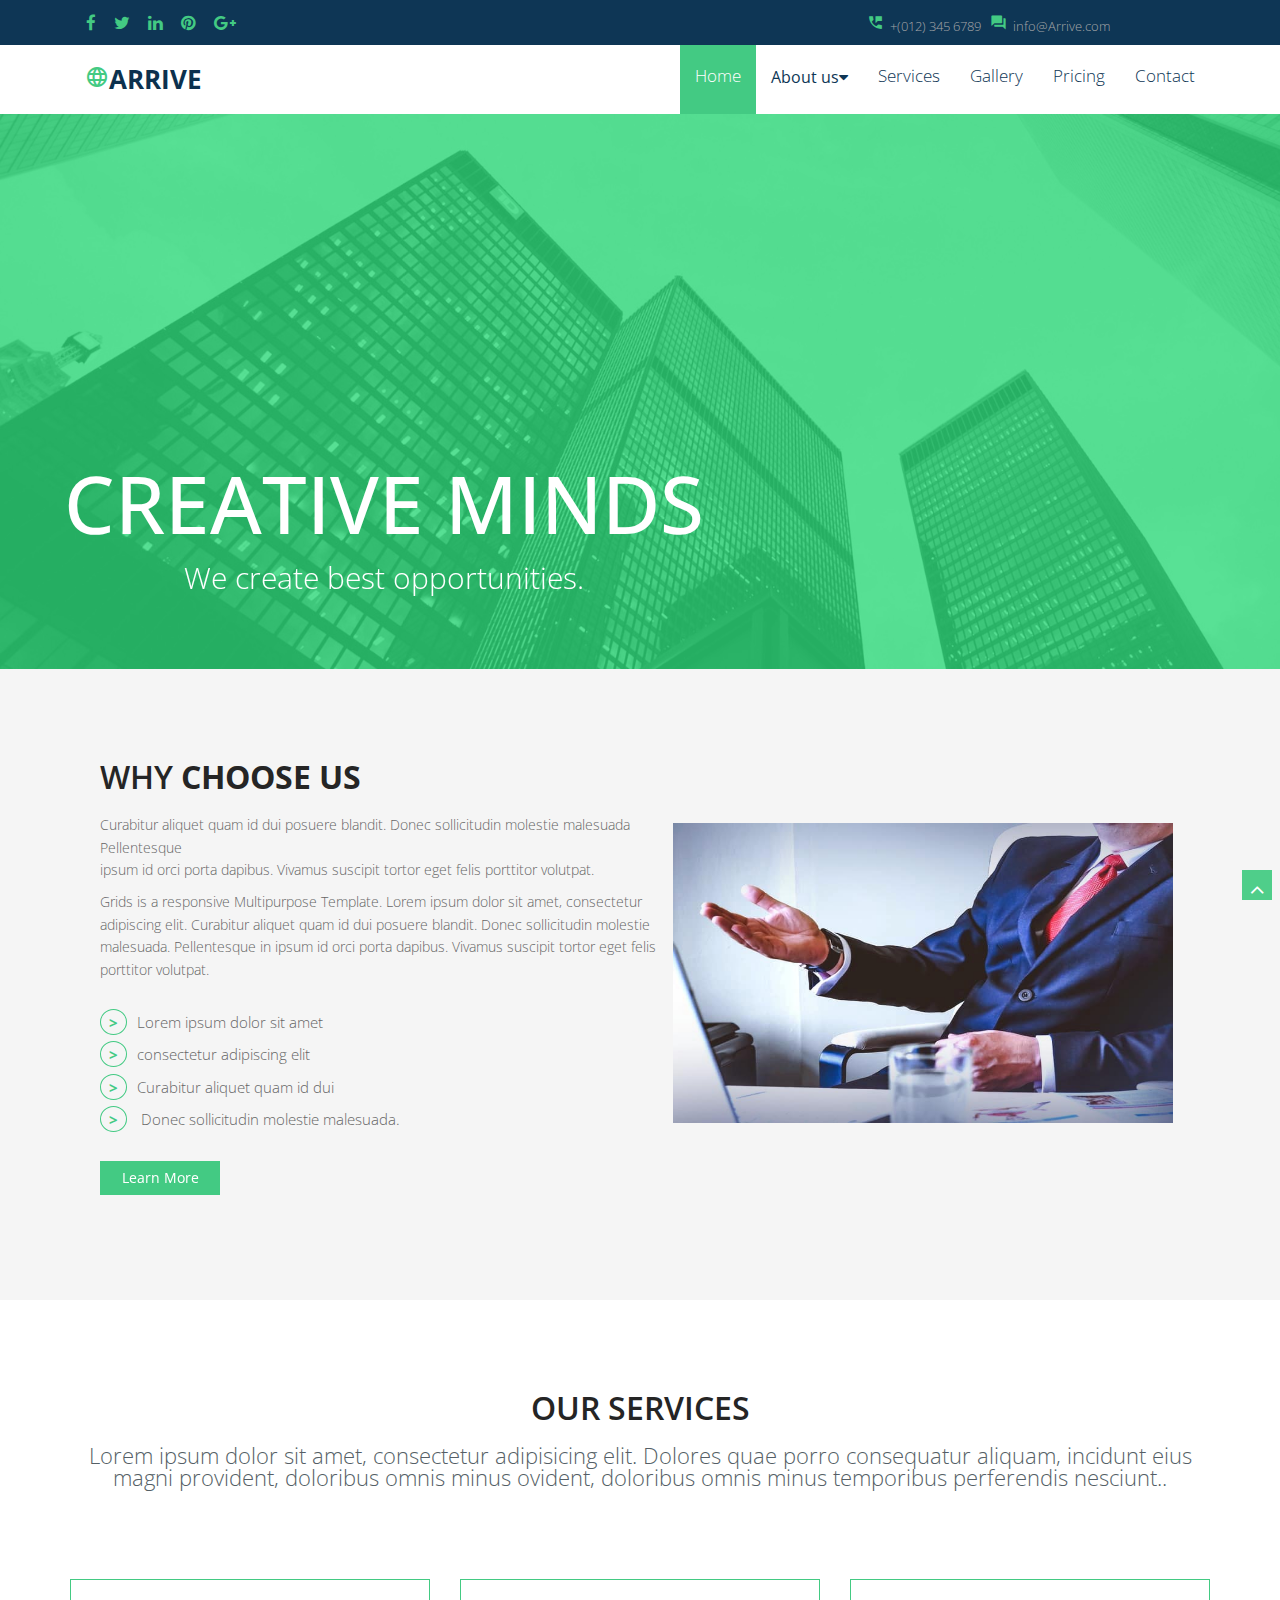
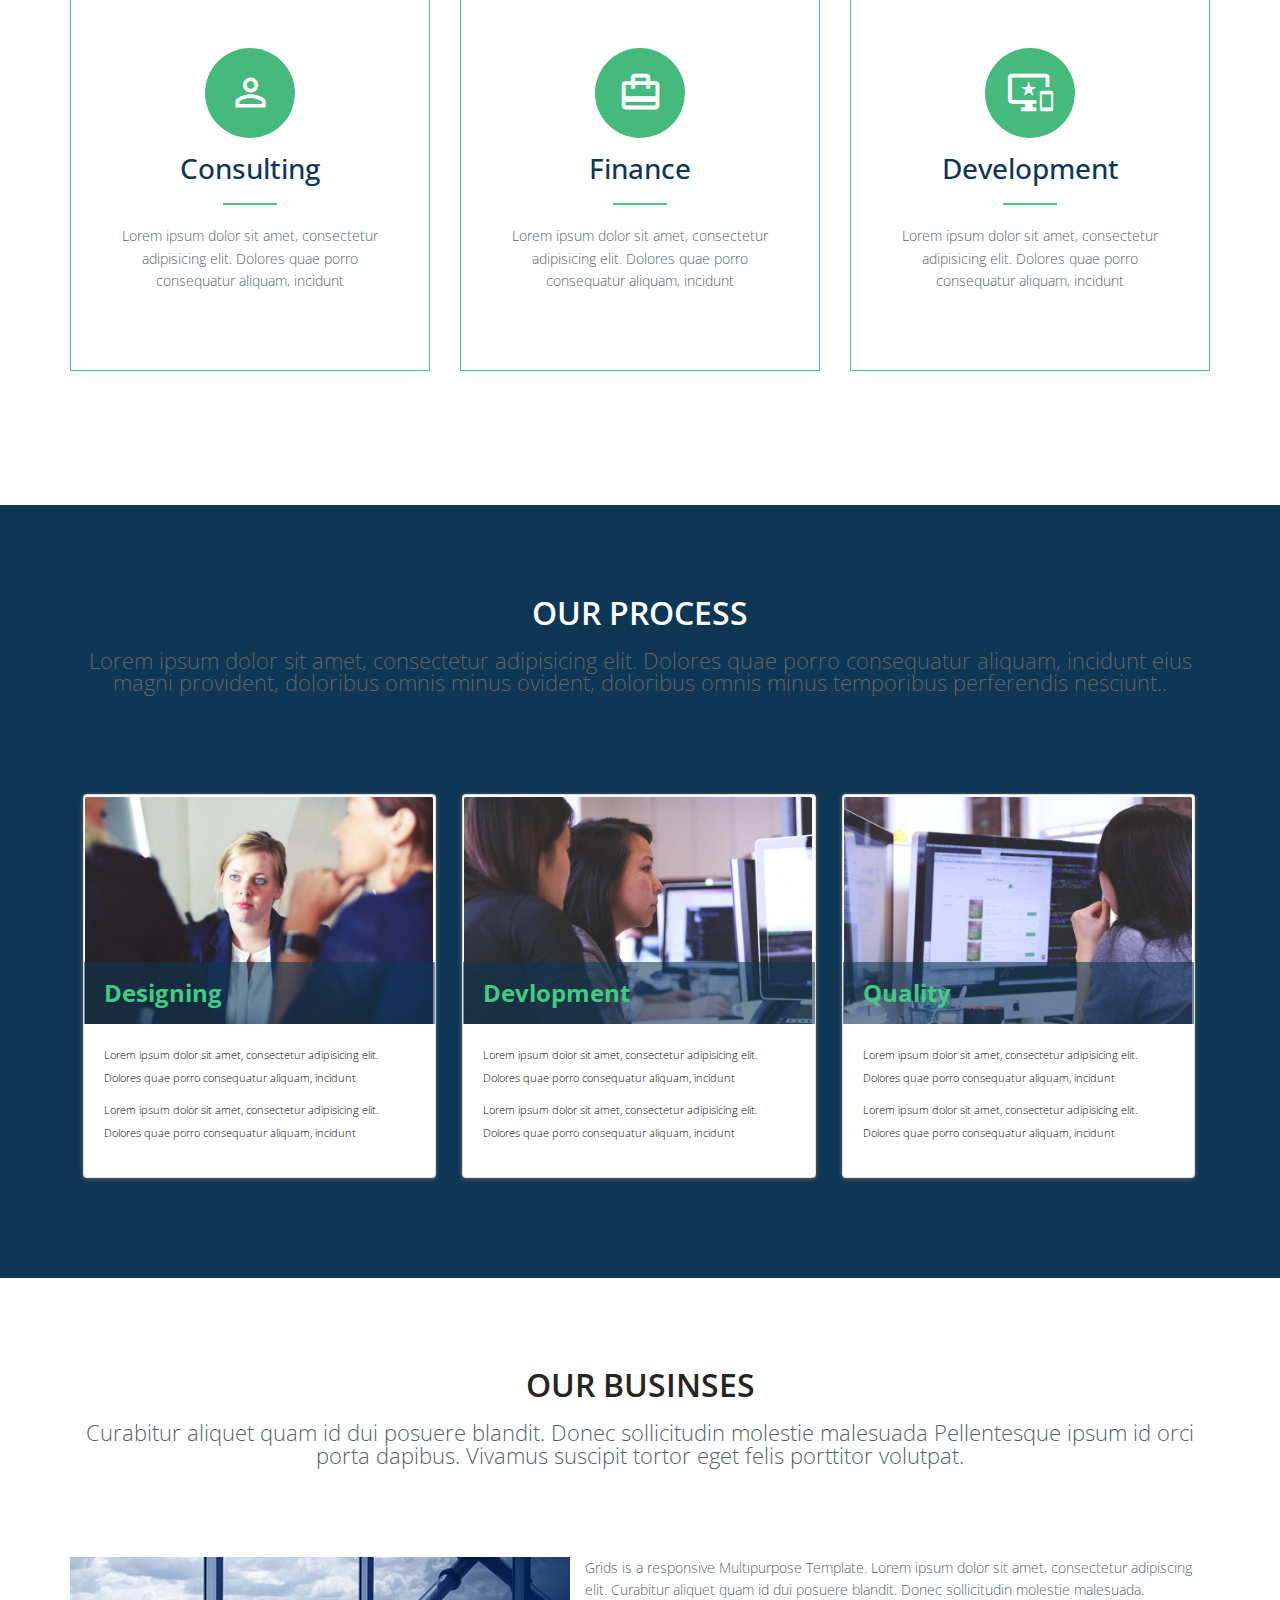
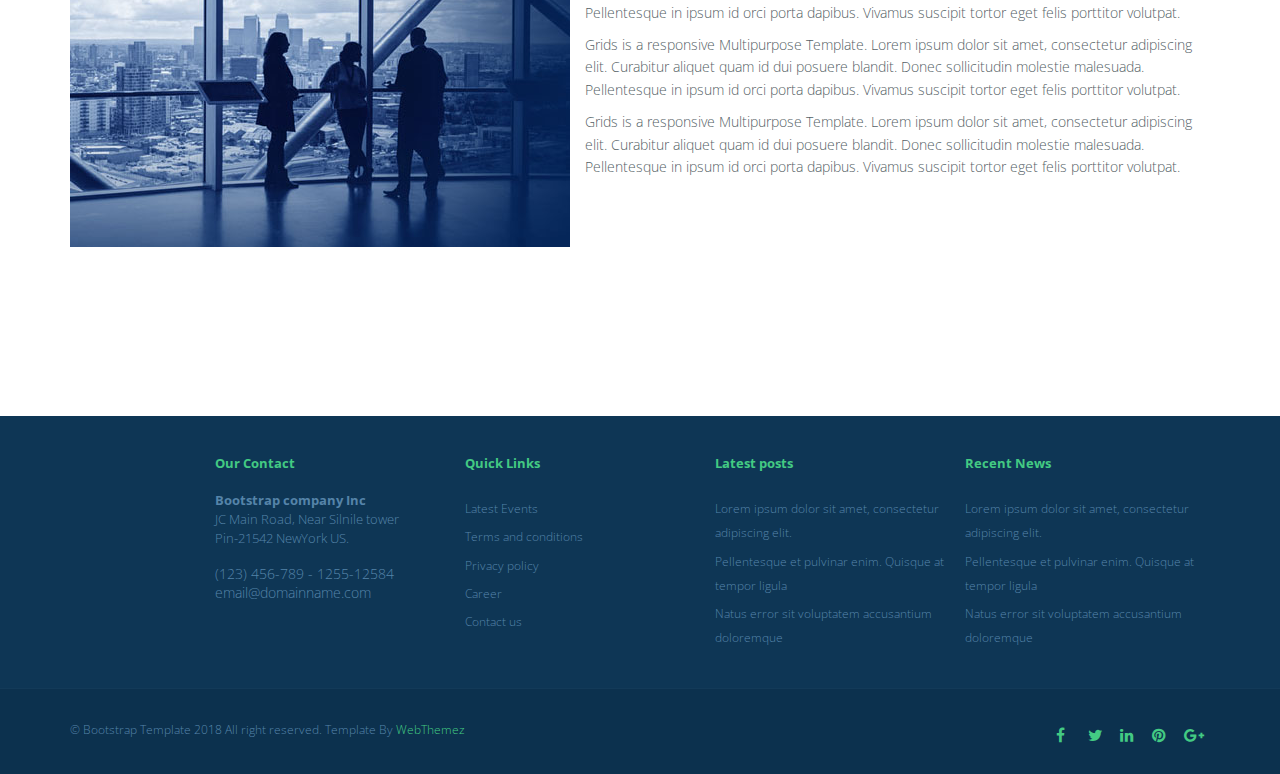
<file: index.html>
<!DOCTYPE html>
<html lang="en">

<head>
    <meta charset="utf-8">
    <title>Arrive </title>
    <meta name="viewport" content="width=device-width, initial-scale=1.0" />
    <meta name="description" content="" />
    <link href="https://fonts.googleapis.com/icon?family=Material+Icons" rel="stylesheet">
    <link rel="stylesheet" href="https://cdnjs.cloudflare.com/ajax/libs/font-awesome/4.7.0/css/font-awesome.min.css">
    <link rel="stylesheet" href="css/bootstrap.min.css" />
    <link rel="stylesheet" href="css/styles.css" />

</head>

<body>
    <!--Top Header/ started-->
    <header>

        <div class="topbar">
            <div class="container">
                <div class="topbar-wrapper">
                    <div class="icon-wrapper">
                        <a href="#"><i class="fa fa-facebook"></i></a>
                        <a href="#"><i class="fa fa-twitter"></i></a>
                        <a href="#"><i class="fa fa-linkedin"></i></a>
                        <a href="#"><i class="fa fa-pinterest"></i></a>
                        <a href="#"><i class="fa fa-google-plus"></i></a></div>
                    <div class="topbar-right">

                        <span><a class="material-icons">perm_phone_msg</a>+(012) 345 6789</span>
                        <span><a class="material-icons">question_answer</a>info@Arrive.com</span>
                    </div>
                </div>

            </div>
        </div>
    </header>
    <header>
        <div class="container">
            <div class="navbar">
                <a><i class="material-icons">language</i><strong>ARRIVE</a></strong>
                <div class="navbar-right">

                    <a class="active" href="index.html">Home</a>
                    <div class="dropdown">
                        <button class="dropbtn">About us<i class="fa fa-caret-down"></i></button>
                        
                        <ul class="dropdown-content">
                            <a href="about.html">Company</a>
                            <a href="#">Our Team</a>
                            <a href="#">News</a>
                            <a href="#">Investors</a>
                        </ul>
                    </div>
                    <a href="services.html">Services</a>
                    <a href="gallery.html">Gallery</a>
                    <a href="pricing.html">Pricing</a>
                    <a href="contact.html">Contact</a>

                </div>
            </div>
        </div>
    </header>

    <div class="Carousel">
        <div class="carousel_wrapper">
            <div id="carouselExampleFade" class="carousel slide" data-bs-ride="carousel">
                <!-- Wrapper for slides -->
                <div class="carousel-inner">
                    <div class="carousel-item  active">
                        <img class="carousel-image" src="img/2.jpg" alt="Carousel_image_1" height="555px">
                        <div class="carousel-caption">
                            <h3>CREATIVE MINDS</h3>
                            <p>We create best opportunities.</p>
                        </div>
                    </div>

                    <div class="carousel-item">
                        <img class="carousel-image" src="img/1.jpg" alt="Carousel_image_2" height="555px">
                        <div class="carousel-caption">
                            <h3>BUSINESS GOAL </h3>
                            <p>Success depends on productivity.</p>
                        </div>
                    </div>
                </div>

                <a class="carousel-control-prev" href="#carouselExampleFade" data-slide="prev">

                </a>
                <a class="carousel-control-next" href="#carouselExampleFade" data-slide="next">

                </a>
            </div>
        </div>
    </div>
    <section id="one" class="wrapper style3">
        <div class="container">
            <div class="page-wrapper">
                <div class="page">
                    <div class="content">
                        <h2>Why <strong>Choose Us</strong></h2>
                        <p>Curabitur aliquet quam id dui posuere blandit. Donec sollicitudin molestie malesuada
                            Pellentesque <br>ipsum id orci porta dapibus. Vivamus suscipit tortor eget felis porttitor
                            volutpat.</p>
                        <p>Grids is a responsive Multipurpose Template. Lorem ipsum dolor sit amet, consectetur
                            adipiscing elit. Curabitur aliquet quam id dui posuere blandit. Donec sollicitudin molestie
                            malesuada. Pellentesque in ipsum id orci porta dapibus. Vivamus suscipit tortor eget felis
                            porttitor volutpat.</p>
                        <ul class="b">
                            <li>Lorem ipsum dolor sit amet</li>
                            <li>consectetur adipiscing elit</li>
                            <li>Curabitur aliquet quam id dui</li>
                            <li> Donec sollicitudin molestie malesuada.</li>
                            <a href="#" class="btn">Learn More</a>
                        </ul>

                    </div>
                    <div class="sidebar"><img src="img/about1.jpg" alt="" width="500" height="300" /></div>
                </div>
            </div>
        </div>

    </section>

    <section id="one" class="wrapper style1">
        <div class="container">
            <article class="major">
                <h2>OUR SERVICES</h2>
                Lorem ipsum dolor sit amet, consectetur adipisicing elit. Dolores quae porro consequatur aliquam,
                incidunt eius magni provident,
                doloribus omnis minus ovident, doloribus omnis minus temporibus perferendis nesciunt..
            </article>
            <div class="4u">
                <section class="special box">

                    <span class="m-icons"><i class="material-icons">perm_identity</i></span>
                    <h3>Consulting</h3>
                    <div class="line"></div>
                    <p>Lorem ipsum dolor sit amet, consectetur adipisicing elit. Dolores quae porro consequatur aliquam,
                        incidunt</p>

                </section>


                <section class="special box">

                    <span class="m-icons"><i class="material-icons">card_travel</i></span>
                    <h3>Finance</h3>
                    <div class="line"></div>
                    <p>Lorem ipsum dolor sit amet, consectetur adipisicing elit. Dolores quae porro consequatur aliquam,
                        incidunt</p>

                </section>
                <section class="special box">

                    <span class="m-icons"> <i class="material-icons"> important_devices</i></span>
                    <h3>Development</h3>
                    <div class="line"></div>
                    <p>Lorem ipsum dolor sit amet, consectetur adipisicing elit. Dolores quae porro consequatur aliquam,
                        incidunt</p>

                </section>
            </div>
        </div>

    </section>

    <section id="one" class="wrapper style2">
        <div class="container">

            <article class="major">
                <h2>OUR Process</h2>
                Lorem ipsum dolor sit amet, consectetur adipisicing elit. Dolores quae porro consequatur aliquam,
                incidunt eius magni provident,
                doloribus omnis minus ovident, doloribus omnis minus temporibus perferendis nesciunt..
            </article>

            <div class="card-wrapper">
                <div class="card">
                    <div class="card-image">
                        <img class="img-responsive" src="img/service1.jpg" alt="">
                        <span class="card-title">Designing</span>
                    </div>
                    <div class="card-content">
                        <p>Lorem ipsum dolor sit amet, consectetur adipisicing elit. Dolores quae porro consequatur
                            aliquam, incidunt</p>
                        <p>Lorem ipsum dolor sit amet, consectetur adipisicing elit. Dolores quae porro consequatur
                            aliquam, incidunt</p>
                    </div>
                </div>
                <div class="card">

                    <div class="card-image">
                        <img class="img-responsive" src="img/service2.jpg" alt="">
                        <span class="card-title">Devlopment</span>
                    </div>
                    <div class="card-content">
                        <p>Lorem ipsum dolor sit amet, consectetur adipisicing elit. Dolores quae porro consequatur
                            aliquam, incidunt</p>
                        <p>Lorem ipsum dolor sit amet, consectetur adipisicing elit. Dolores quae porro consequatur
                            aliquam, incidunt</p>
                    </div>
                </div>
                <div class="card">
                    <div class="card-image">
                        <img class="img-responsive" src="img/service3.jpg" alt="">
                        <span class="card-title">Quality</span>
                    </div>
                    <div class="card-content">
                        <p>Lorem ipsum dolor sit amet, consectetur adipisicing elit. Dolores quae porro consequatur
                            aliquam, incidunt</p>
                        <p>Lorem ipsum dolor sit amet, consectetur adipisicing elit. Dolores quae porro consequatur
                            aliquam, incidunt</p>
                    </div>
                </div>
            </div>
        </div>
    </section>
    <section id="one" class="wrapper style1">
        <div class="container">
            <article class="major">
                <h2>OUR BUSINSES</h2>
                Curabitur aliquet quam id dui posuere blandit. Donec sollicitudin molestie malesuada Pellentesque
                ipsum id orci porta dapibus. Vivamus suscipit tortor eget felis porttitor volutpat.
            </article>

            <div class="page">
                <div class="rightbar">
                    <img src="img/about.jpg" alt="About Images">
                </div>
                <div class="content-2">
                    <p>Grids is a responsive Multipurpose Template. Lorem ipsum dolor sit amet, consectetur adipiscing
                        elit. Curabitur aliquet quam id dui posuere blandit. Donec sollicitudin molestie malesuada.
                        Pellentesque in ipsum id orci porta dapibus. Vivamus suscipit tortor eget felis porttitor
                        volutpat.</p>

                    <p>Grids is a responsive Multipurpose Template. Lorem ipsum dolor sit amet, consectetur adipiscing
                        elit. Curabitur aliquet quam id dui posuere blandit. Donec sollicitudin molestie malesuada.
                        Pellentesque in ipsum id orci porta dapibus. Vivamus suscipit tortor eget felis porttitor
                        volutpat.</p>

                    <p>Grids is a responsive Multipurpose Template. Lorem ipsum dolor sit amet, consectetur adipiscing
                        elit. Curabitur aliquet quam id dui posuere blandit. Donec sollicitudin molestie malesuada.
                        Pellentesque in ipsum id orci porta dapibus. Vivamus suscipit tortor eget felis porttitor
                        volutpat.</p>


                </div>
            </div>

        </div>

    </section>

    <footer>
        <div class="container">
            <div class="footer-wrapper">
                <div class="footer-info">
                    <div class="widget">
                        <h5 class="widgetheading">Our Contact</h5>
                        <address>
                            <strong>Bootstrap company Inc</strong><br>
                            JC Main Road, Near Silnile tower<br>
                            Pin-21542 NewYork US.</address>
                        <p>
                            <i class="icon-phone"></i> (123) 456-789 - 1255-12584 <br>
                            <i class="icon-envelope-alt"></i> email@domainname.com
                        </p>
                    </div>

                </div>
                <div class="footer-info">
                    <div class="widget">
                        <h5 class="widgetheading">Quick Links</h5>
                        <ul class="footer-link">
                            <li><a href="#">Latest Events</a></li>
                            <li><a href="#">Terms and conditions</a></li>
                            <li><a href="#">Privacy policy</a></li>
                            <li><a href="#">Career</a></li>
                            <li><a href="#">Contact us</a></li>
                        </ul>
                    </div>
                </div>
                <div class="footer-info">
                    <div class="widget">
                        <h5 class="widgetheading">Latest posts</h5>
                        <ul class="footer-link">
                            <li><a href="#">Lorem ipsum dolor sit amet, consectetur adipiscing elit.</a></li>
                            <li><a href="#">Pellentesque et pulvinar enim. Quisque at tempor ligula</a></li>
                            <li><a href="#">Natus error sit voluptatem accusantium doloremque</a></li>
                        </ul>
                    </div>
                </div>
                <div class="footer-info">
                    <div class="widget">
                        <h5 class="widgetheading">Recent News</h5>

                        <ul class="footer-link">
                            <li><a href="#">Lorem ipsum dolor sit amet, consectetur adipiscing elit.</a></li>
                            <li><a href="#">Pellentesque et pulvinar enim. Quisque at tempor ligula</a></li>
                            <li><a href="#">Natus error sit voluptatem accusantium doloremque</a></li>
                        </ul>
                    </div>
                </div>
            </div>
        </div>

    </footer>
    <div id="sub-footer">
        <div class="container">
            <div class="sub-content">
                <div class="copyright">
                    <p>
                        <span>&copy; Bootstrap Template 2018 All right reserved. Template By </span><a
                            href="https://webthemez.com/responsive-website/" target="_blank">WebThemez</a>
                    </p>
                </div>
            </div>
            <div class="sub-content">
                <ul class="social-network">
                    <li><a href="#" title="Facebook"><i class="fa fa-facebook"></i></a></li>
                    <li><a href="#" title="Twitter"><i class="fa fa-twitter"></i></a></li>
                    <li><a href="#" title="Linkedin"><i class="fa fa-linkedin"></i></a></li>
                    <li><a href="#" title="Pinterest"><i class="fa fa-pinterest"></i></a></li>
                    <li><a href="#" title="Google plus"><i class="fa fa-google-plus"></i></a></li>
                </ul>
            </div>
        </div>
    </div>
    <div class="scroll-top"><i class="fa fa-angle-up"></i></div>



    <script src="https://ajax.googleapis.com/ajax/libs/jquery/3.5.1/jquery.min.js"></script>
    <script src="https://cdn.jsdelivr.net/npm/popper.js@1.16.0/dist/umd/popper.min.js"
        integrity="sha384-Q6E9RHvbIyZFJoft+2mJbHaEWldlvI9IOYy5n3zV9zzTtmI3UksdQRVvoxMfooAo" crossorigin="anonymous">
    </script>
    <script src="https://stackpath.bootstrapcdn.com/bootstrap/5.0.0-alpha1/js/bootstrap.min.js"
        integrity="sha384-oesi62hOLfzrys4LxRF63OJCXdXDipiYWBnvTl9Y9/TRlw5xlKIEHpNyvvDShgf/" crossorigin="anonymous">
    </script>



</body>

</html>
</file>
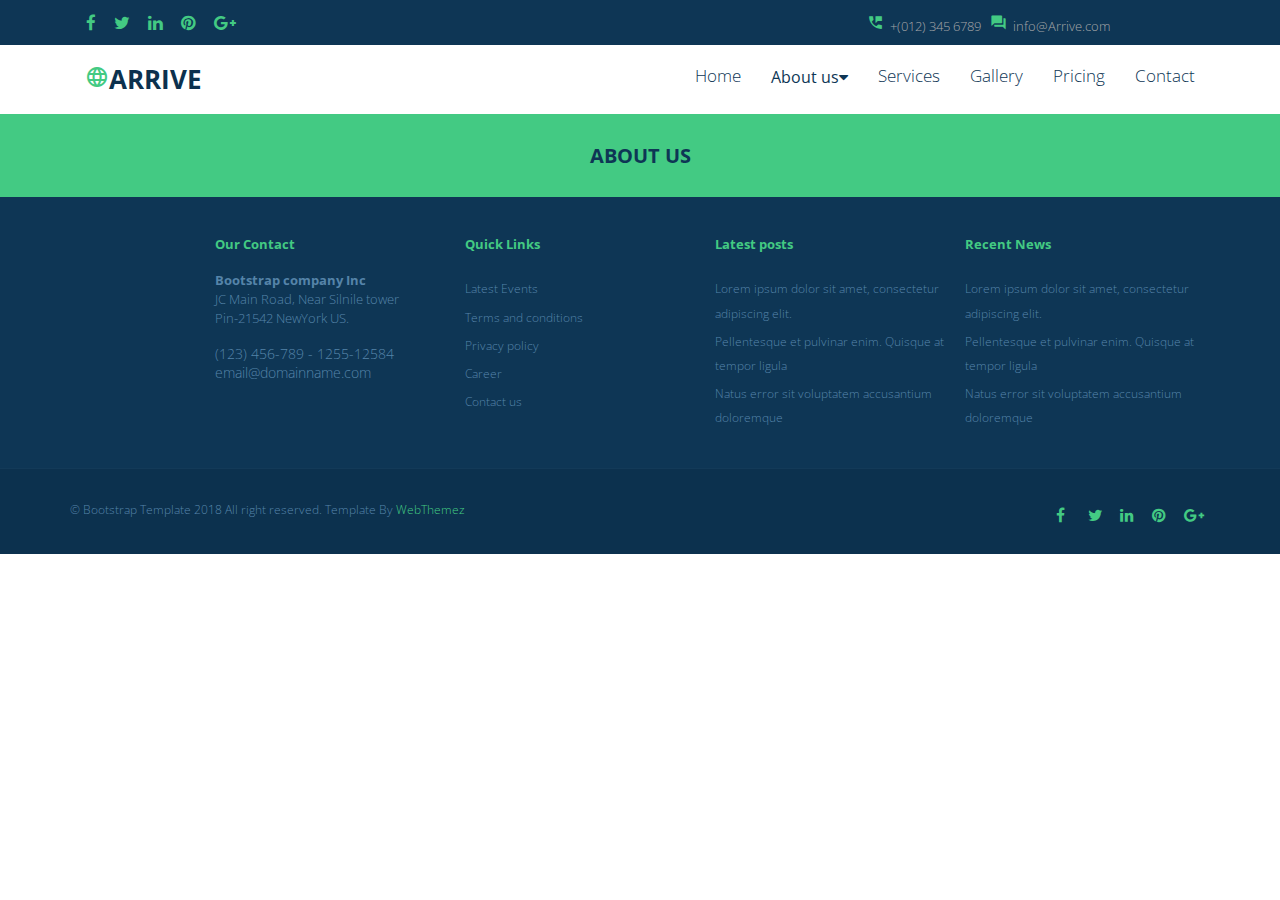
<file: about.html>
<!DOCTYPE html>
<html lang="en">

<head>
    <meta charset="utf-8">
    <title>About</title>
    <meta name="viewport" content="width=device-width, initial-scale=1.0" />
    <meta name="description" content="" />
    <link href="https://fonts.googleapis.com/icon?family=Material+Icons" rel="stylesheet">
    <link rel="stylesheet" href="https://cdnjs.cloudflare.com/ajax/libs/font-awesome/4.7.0/css/font-awesome.min.css">
    <link rel="stylesheet" href="css/bootstrap.min.css" />
    <link rel="stylesheet" href="css/styles.css" />
    <link rel="stylesheet" href="css/service_style.css" />
    <link rel="stylesheet" href="css/pricing.css" />
    

</head>

<body>


    <!--Top Header/ started-->
    <header>

        <div class="topbar">
            <div class="container">
                <div class="topbar-wrapper">
                    <div class="icon-wrapper">
                        <a href="#"><i class="fa fa-facebook"></i></a>
                        <a href="#"><i class="fa fa-twitter"></i></a>
                        <a href="#"><i class="fa fa-linkedin"></i></a>
                        <a href="#"><i class="fa fa-pinterest"></i></a>
                        <a href="#"><i class="fa fa-google-plus"></i></a></div>
                    <div class="topbar-right">

                        <span><a class="material-icons">perm_phone_msg</a>+(012) 345 6789</span>
                        <span><a class="material-icons">question_answer</a>info@Arrive.com</span>
                    </div>
                </div>

            </div>
        </div>
    </header>
    <header>
        <div class="container">
            <div class="navbar">
                <a><i class="material-icons">language</i><strong>ARRIVE</a></strong>
                <div class="navbar-right">

                    <a href="index.html">Home</a>
                    <div class="dropdown">
                        <button class="dropbtn">About us<i class="fa fa-caret-down"></i>
                        </button>
                        <div class="dropdown-content">
                            <a href="about.html">Company</a>
                            <a href="#">Our Team</a>
                            <a href="#">News</a>
                            <a href="#">Investors</a>
                        </div>
                    </div>
                    <a href="services.html">Services</a>
                    <a href="gallery.html">Gallery</a>
                    <a href="pricing.html">Pricing</a>
                    <a href="contact.html">Contact</a>

                </div>
            </div>
        </div>
    </header>

    </section>
    <section id="banner">
        <div class="container">
            <div class="banner-wrapper">
                <h2 class="pageTitle">About Us</h2>
            </div>
        </div>
        </div>
    </section>

    

        <footer>
            <div class="container">
                <div class="footer-wrapper">
                    <div class="footer-info">
                        <div class="widget">
                            <h5 class="widgetheading">Our Contact</h5>
                            <address>
                                <strong>Bootstrap company Inc</strong><br>
                                JC Main Road, Near Silnile tower<br>
                                Pin-21542 NewYork US.</address>
                            <p>
                                <i class="icon-phone"></i> (123) 456-789 - 1255-12584 <br>
                                <i class="icon-envelope-alt"></i> email@domainname.com
                            </p>
                        </div>

                    </div>
                    <div class="footer-info">
                        <div class="widget">
                            <h5 class="widgetheading">Quick Links</h5>
                            <ul class="footer-link">
                                <li><a href="#">Latest Events</a></li>
                                <li><a href="#">Terms and conditions</a></li>
                                <li><a href="#">Privacy policy</a></li>
                                <li><a href="#">Career</a></li>
                                <li><a href="#">Contact us</a></li>
                            </ul>
                        </div>
                    </div>
                    <div class="footer-info">
                        <div class="widget">
                            <h5 class="widgetheading">Latest posts</h5>
                            <ul class="footer-link">
                                <li><a href="#">Lorem ipsum dolor sit amet, consectetur adipiscing elit.</a></li>
                                <li><a href="#">Pellentesque et pulvinar enim. Quisque at tempor ligula</a></li>
                                <li><a href="#">Natus error sit voluptatem accusantium doloremque</a></li>
                            </ul>
                        </div>
                    </div>
                    <div class="footer-info">
                        <div class="widget">
                            <h5 class="widgetheading">Recent News</h5>

                            <ul class="footer-link">
                                <li><a href="#">Lorem ipsum dolor sit amet, consectetur adipiscing elit.</a></li>
                                <li><a href="#">Pellentesque et pulvinar enim. Quisque at tempor ligula</a></li>
                                <li><a href="#">Natus error sit voluptatem accusantium doloremque</a></li>
                            </ul>
                        </div>
                    </div>
                </div>
            </div>

        </footer>
        <div id="sub-footer">
            <div class="container">
                <div class="sub-content">
                    <div class="copyright">
                        <p>
                            <span>&copy; Bootstrap Template 2018 All right reserved. Template By </span><a
                                href="https://webthemez.com/responsive-website/" target="_blank">WebThemez</a>
                        </p>
                    </div>
                </div>
                <div class="sub-content">
                    <ul class="social-network">
                        <li><a href="#" title="Facebook"><i class="fa fa-facebook"></i></a></li>
                        <li><a href="#" title="Twitter"><i class="fa fa-twitter"></i></a></li>
                        <li><a href="#" title="Linkedin"><i class="fa fa-linkedin"></i></a></li>
                        <li><a href="#" title="Pinterest"><i class="fa fa-pinterest"></i></a></li>
                        <li><a href="#" title="Google plus"><i class="fa fa-google-plus"></i></a></li>
                    </ul>
                </div>
            </div>
        </div>


</body>

</html>
</file>
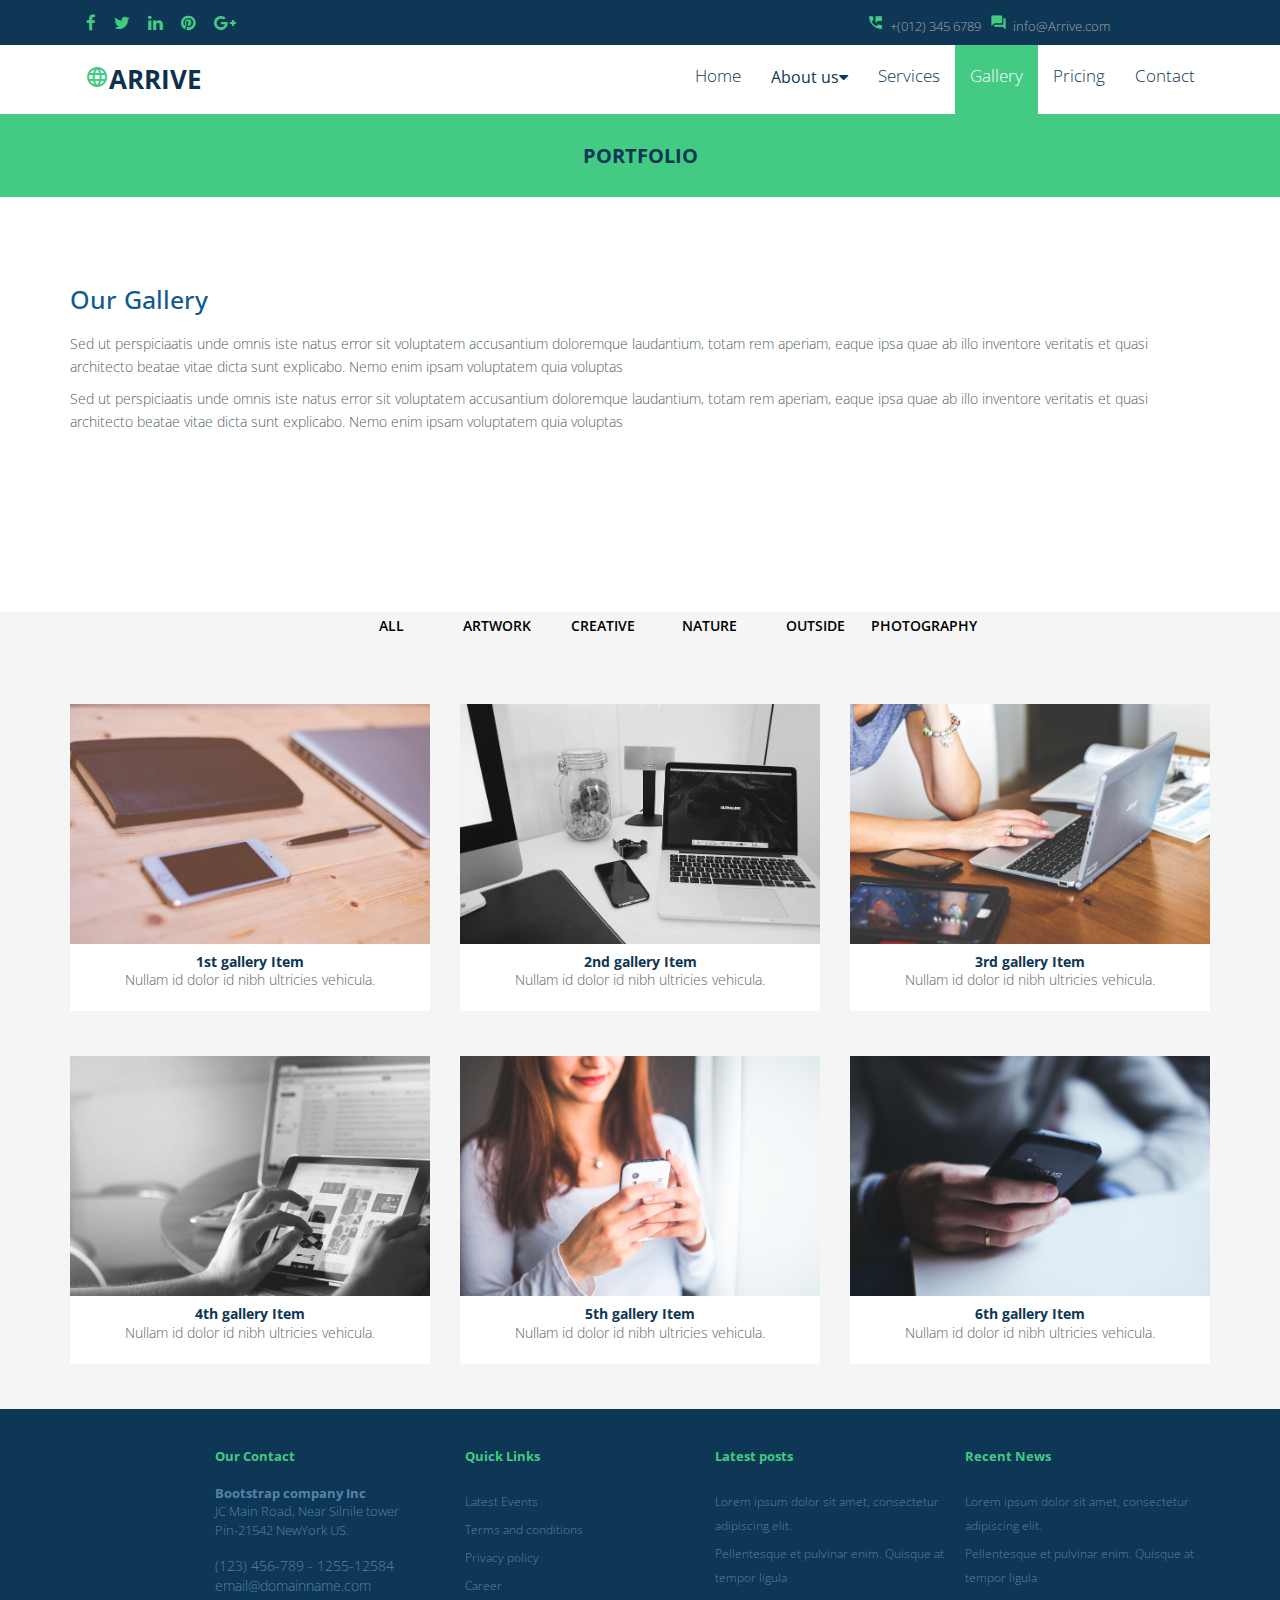
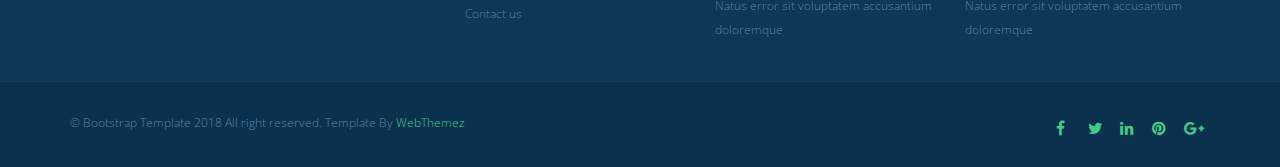
<file: gallery.html>
<!DOCTYPE html>
<html lang="en">

<head>
    <meta charset="utf-8">
    <title>Gallery</title>
    <meta name="viewport" content="width=device-width, initial-scale=1.0" />
    <meta name="description" content="" />
    <link href="https://fonts.googleapis.com/icon?family=Material+Icons" rel="stylesheet">
    <link rel="stylesheet" href="https://cdnjs.cloudflare.com/ajax/libs/font-awesome/4.7.0/css/font-awesome.min.css">
    <link rel="stylesheet" href="css/bootstrap.min.css" />
    <link rel="stylesheet" href="css/styles.css" />
    <link rel="stylesheet" href="css/service_style.css" />
    <link rel="stylesheet" href="css/gallery.css" />

</head>

<body>


    <!--Top Header/ started-->
    <header>

        <div class="topbar">
            <div class="container">
                <div class="topbar-wrapper">
                    <div class="icon-wrapper">
                        <a href="#"><i class="fa fa-facebook"></i></a>
                        <a href="#"><i class="fa fa-twitter"></i></a>
                        <a href="#"><i class="fa fa-linkedin"></i></a>
                        <a href="#"><i class="fa fa-pinterest"></i></a>
                        <a href="#"><i class="fa fa-google-plus"></i></a></div>
                    <div class="topbar-right">

                        <span><a class="material-icons">perm_phone_msg</a>+(012) 345 6789</span>
                        <span><a class="material-icons">question_answer</a>info@Arrive.com</span>
                    </div>
                </div>

            </div>
        </div>
    </header>
    <header>
        <div class="container">
            <div class="navbar">
                <a><i class="material-icons">language</i><strong>ARRIVE</a></strong>
                <div class="navbar-right">

                    <a href="index.html">Home</a>
                    <div class="dropdown">
                        <button class="dropbtn">About us<i class="fa fa-caret-down"></i>
                        </button>
                        <div class="dropdown-content">
                            <a href="about.html">Company</a>
                            <a href="#">Our Team</a>
                            <a href="#">News</a>
                            <a href="#">Investors</a>
                        </div>
                    </div>
                    <a href="services.html">Services</a>
                    <a class="active" href="gallery.html">Gallery</a>
                    <a href="pricing.html">Pricing</a>
                    <a href="contact.html">Contact</a>

                </div>
            </div>
        </div>
    </header>

    </section>
    <section id="banner">
        <div class="container">
            <div class="banner-wrapper">
                <h2 class="pageTitle">Portfolio</h2>
            </div>
        </div>
        </div>
    </section>

    <section id="one" class="wrapper style1">
        <div class="container">
            <article class="s-content">
                <h2>Our Gallery</h2>
                <p>Sed ut perspiciaatis unde omnis iste natus error sit voluptatem accusantium doloremque laudantium,
                    totam rem aperiam, eaque ipsa quae ab illo inventore veritatis et quasi architecto beatae vitae
                    dicta sunt explicabo. Nemo enim ipsam voluptatem quia voluptas</p>
                <p> Sed ut perspiciaatis unde omnis iste natus error sit voluptatem accusantium doloremque laudantium,
                    totam rem aperiam, eaque ipsa quae ab illo inventore veritatis et quasi architecto beatae vitae
                    dicta sunt explicabo. Nemo enim ipsam voluptatem quia voluptas
                </p>
            </article>

        </div>
    </section>
    <section class="style3">
        <div class="container">
            <ul class="img_pattern">
                <li><a href="#">All</a></li>
                <li><a href="#">Artwork</a></li>
                <li><a href="#">creative</a></li>
                <li><a href="#">nature</a></li>
                <li><a href="#">outside</a></li>
                <li><a href="#">Photography</a></li>
            </ul>
            <div class="4u">
                <div class="image-box">
                    <div class="img-wrap">
                        <img src="img/gallery/1.jpg" alt="">
                        <div class="icon-overlay"></div>
                            <div class="overlay-icon"><i class="fa fa-eye"></i>
                                </div>
                            
                    </div>
                    <div class="img-content">
                        <h6>1st gallery Item</h6>
                        <p>Nullam id dolor id nibh ultricies vehicula.</p>
                    </div>
                </div>
                <div class="image-box">
                    <div class="img-wrap">
                        <img src="img/gallery/2.jpg" alt="">
                        <div class="icon-overlay"></div>
                            
                                <div class="overlay-icon"><i class="fa fa-eye"></i>
                                
                            </div>
                        
                        </div>
                        <div class="img-content">
                            <h6>2nd gallery Item</h6>
                            <p>Nullam id dolor id nibh ultricies vehicula.</p>
                        </div>
                    
                </div>
                <div class="image-box">
                    <div class="img-wrap">
                    <img src="img/gallery/3.jpg" alt="">
                    
                        <div class="icon-overlay"></div>
                           
                                <div class="overlay-icon"><i class="fa fa-eye"></i>
                                </div>
                            
                       
                    </div>
                                     <div class="img-content">
                        <h6>3rd gallery Item</h6>
                        <p>Nullam id dolor id nibh ultricies vehicula.</p>
                    </div>
                </div>
            </div>
            <div class="4u">
                <div class="image-box">
                    <div class="img-wrap">
                    <img src="img/gallery/4.jpg" alt="">
                    <div class="icon-overlay"></div>
                        
                            <div class="overlay-icon"><i class="fa fa-eye"></i>
                            </div>
                        
                   
                    </div>
                    <div class="img-content">
                        <h6>4th gallery Item</h6>
                        <p>Nullam id dolor id nibh ultricies vehicula.</p>
                    </div>
                </div>
                <div class="image-box">
                    <div class="img-wrap">
                    <img src="img/gallery/5.jpg" alt="">
                    <div class="icon-overlay"></div>
                        
                            <div class="overlay-icon"><i class="fa fa-eye"></i>
                            </div>
                                          
                    </div>
                    <div class="img-content">
                        <h6>5th gallery Item</h6>
                        <p>Nullam id dolor id nibh ultricies vehicula.</p>
                    </div>
                </div>
                <div class="image-box">
                    <div class="img-wrap">
                    <img src="img/gallery/6.jpg" alt="">
                    <div class="icon-overlay"></div>
                       
                            <div class="overlay-icon"><i class="fa fa-eye"></i>
                            </div>
                        
                    
                    </div>
                    <div class="img-content">
                        <h6>6th gallery Item</h6>
                        <p>Nullam id dolor id nibh ultricies vehicula.</p>
                    </div>
                </div>
            </div>
        </div>
    </section>

    <footer>
        <div class="container">
            <div class="footer-wrapper">
                <div class="footer-info">
                    <div class="widget">
                        <h5 class="widgetheading">Our Contact</h5>
                        <address>
                            <strong>Bootstrap company Inc</strong><br>
                            JC Main Road, Near Silnile tower<br>
                            Pin-21542 NewYork US.</address>
                        <p>
                            <i class="icon-phone"></i> (123) 456-789 - 1255-12584 <br>
                            <i class="icon-envelope-alt"></i> email@domainname.com
                        </p>
                    </div>

                </div>
                <div class="footer-info">
                    <div class="widget">
                        <h5 class="widgetheading">Quick Links</h5>
                        <ul class="footer-link">
                            <li><a href="#">Latest Events</a></li>
                            <li><a href="#">Terms and conditions</a></li>
                            <li><a href="#">Privacy policy</a></li>
                            <li><a href="#">Career</a></li>
                            <li><a href="#">Contact us</a></li>
                        </ul>
                    </div>
                </div>
                <div class="footer-info">
                    <div class="widget">
                        <h5 class="widgetheading">Latest posts</h5>
                        <ul class="footer-link">
                            <li><a href="#">Lorem ipsum dolor sit amet, consectetur adipiscing elit.</a></li>
                            <li><a href="#">Pellentesque et pulvinar enim. Quisque at tempor ligula</a></li>
                            <li><a href="#">Natus error sit voluptatem accusantium doloremque</a></li>
                        </ul>
                    </div>
                </div>
                <div class="footer-info">
                    <div class="widget">
                        <h5 class="widgetheading">Recent News</h5>

                        <ul class="footer-link">
                            <li><a href="#">Lorem ipsum dolor sit amet, consectetur adipiscing elit.</a></li>
                            <li><a href="#">Pellentesque et pulvinar enim. Quisque at tempor ligula</a></li>
                            <li><a href="#">Natus error sit voluptatem accusantium doloremque</a></li>
                        </ul>
                    </div>
                </div>
            </div>
        </div>

    </footer>
    <div id="sub-footer">
        <div class="container">
            <div class="sub-content">
                <div class="copyright">
                    <p>
                        <span>&copy; Bootstrap Template 2018 All right reserved. Template By </span><a
                            href="https://webthemez.com/responsive-website/" target="_blank">WebThemez</a>
                    </p>
                </div>
            </div>
            <div class="sub-content">
                <ul class="social-network">
                    <li><a href="#" title="Facebook"><i class="fa fa-facebook"></i></a></li>
                    <li><a href="#" title="Twitter"><i class="fa fa-twitter"></i></a></li>
                    <li><a href="#" title="Linkedin"><i class="fa fa-linkedin"></i></a></li>
                    <li><a href="#" title="Pinterest"><i class="fa fa-pinterest"></i></a></li>
                    <li><a href="#" title="Google plus"><i class="fa fa-google-plus"></i></a></li>
                </ul>
            </div>
        </div>
    </div>


</body>

</html>
</file>
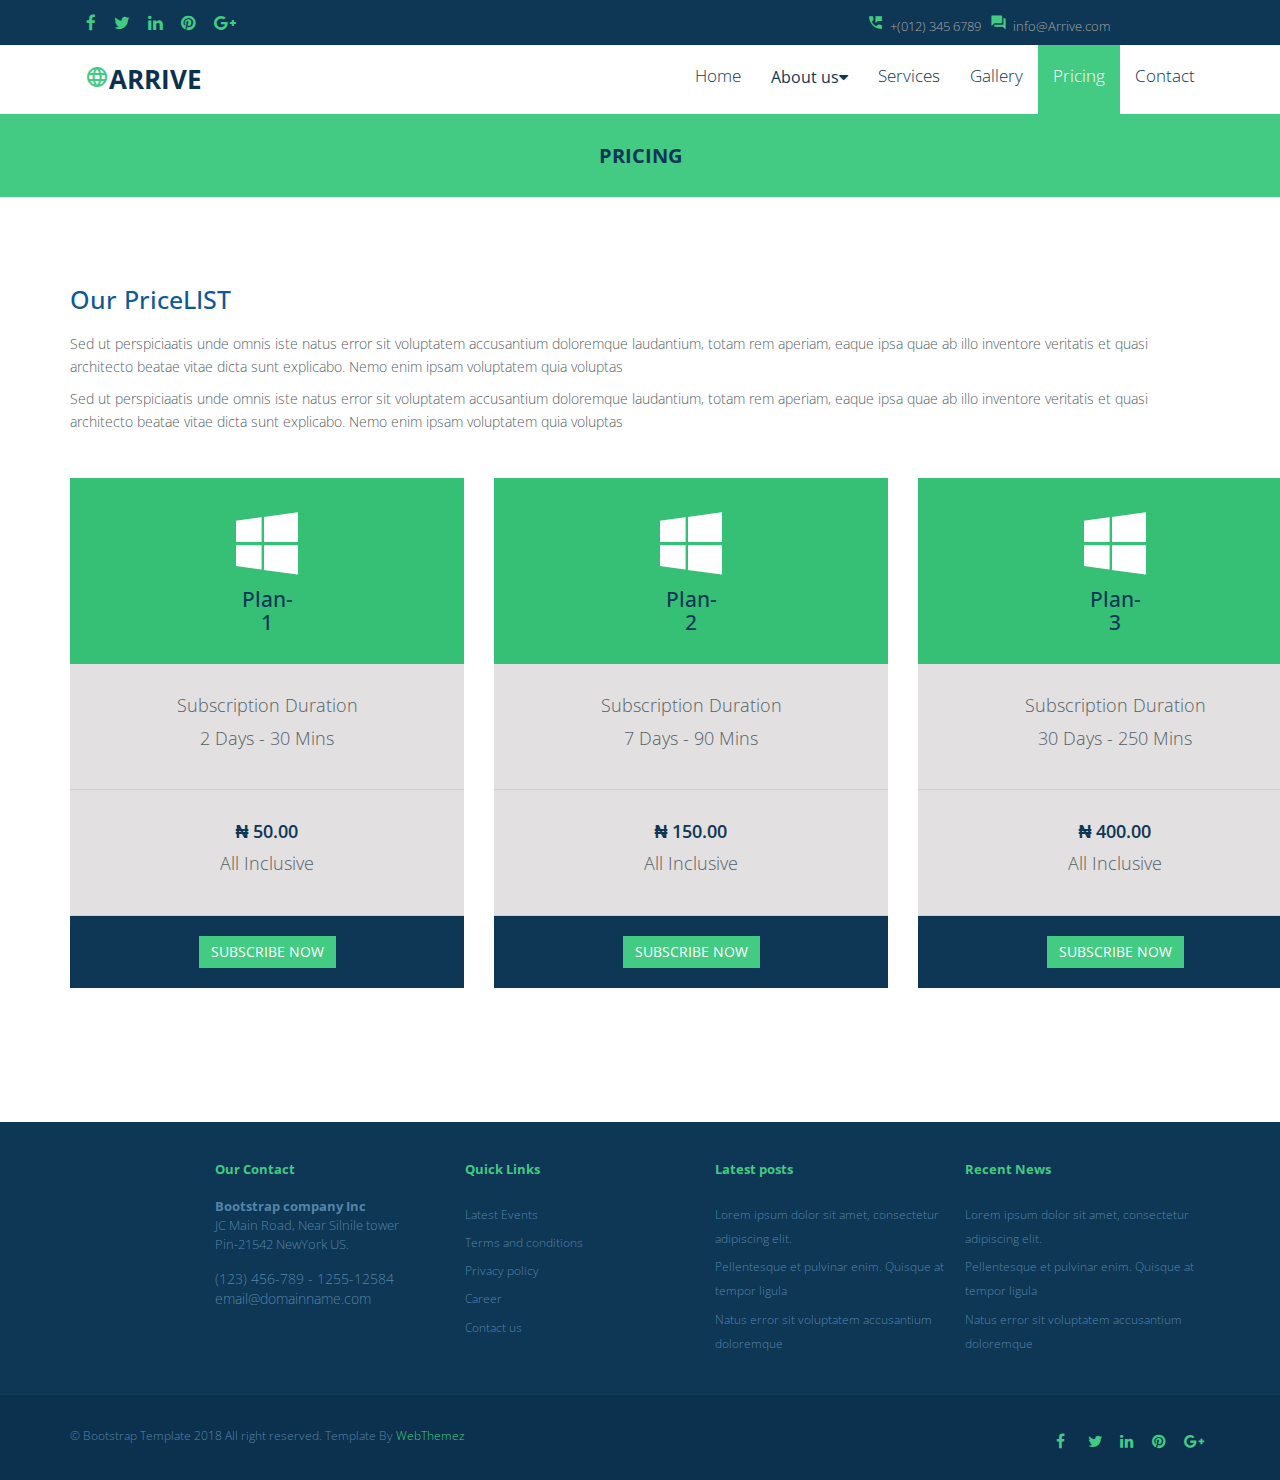
<file: pricing.html>
<!DOCTYPE html>
<html lang="en">

<head>
    <meta charset="utf-8">
    <title>Gallery</title>
    <meta name="viewport" content="width=device-width, initial-scale=1.0" />
    <meta name="description" content="" />
    <link href="https://fonts.googleapis.com/icon?family=Material+Icons" rel="stylesheet">
    <link rel="stylesheet" href="https://cdnjs.cloudflare.com/ajax/libs/font-awesome/4.7.0/css/font-awesome.min.css">
    <link rel="stylesheet" href="css/bootstrap.min.css" />
    <link rel="stylesheet" href="css/styles.css" />
    <link rel="stylesheet" href="css/service_style.css" />
    <link rel="stylesheet" href="css/pricing.css" />
    

</head>

<body>


    <!--Top Header/ started-->
    <header>

        <div class="topbar">
            <div class="container">
                <div class="topbar-wrapper">
                    <div class="icon-wrapper">
                        <a href="#"><i class="fa fa-facebook"></i></a>
                        <a href="#"><i class="fa fa-twitter"></i></a>
                        <a href="#"><i class="fa fa-linkedin"></i></a>
                        <a href="#"><i class="fa fa-pinterest"></i></a>
                        <a href="#"><i class="fa fa-google-plus"></i></a></div>
                    <div class="topbar-right">

                        <span><a class="material-icons">perm_phone_msg</a>+(012) 345 6789</span>
                        <span><a class="material-icons">question_answer</a>info@Arrive.com</span>
                    </div>
                </div>

            </div>
        </div>
    </header>
    <header>
        <div class="container">
            <div class="navbar">
                <a><i class="material-icons">language</i><strong>ARRIVE</a></strong>
                <div class="navbar-right">

                    <a href="index.html">Home</a>
                    <div class="dropdown">
                        <button class="dropbtn">About us<i class="fa fa-caret-down"></i>
                        </button>
                        <div class="dropdown-content">
                            <a href="about.html">Company</a>
                            <a href="#">Our Team</a>
                            <a href="#">News</a>
                            <a href="#">Investors</a>
                        </div>
                    </div>
                    <a href="services.html">Services</a>
                    <a  href="gallery.html">Gallery</a>
                    <a class="active" href="pricing.html">Pricing</a>
                    <a href="contact.html">Contact</a>

                </div>
            </div>
        </div>
    </header>

    </section>
    <section id="banner">
        <div class="container">
            <div class="banner-wrapper">
                <h2 class="pageTitle">Pricing</h2>
            </div>
        </div>
        </div>
    </section>

    <section id="one" class="wrapper style1">
        <div class="container">
            <article class="p-content">
                <h2>Our PriceLIST</h2>
                <p>Sed ut perspiciaatis unde omnis iste natus error sit voluptatem accusantium doloremque laudantium,
                    totam rem aperiam, eaque ipsa quae ab illo inventore veritatis et quasi architecto beatae vitae
                    dicta sunt explicabo. Nemo enim ipsam voluptatem quia voluptas</p>
                <p> Sed ut perspiciaatis unde omnis iste natus error sit voluptatem accusantium doloremque laudantium,
                    totam rem aperiam, eaque ipsa quae ab illo inventore veritatis et quasi architecto beatae vitae
                    dicta sunt explicabo. Nemo enim ipsam voluptatem quia voluptas
                </p>
            </article>
            <div class="boxing">
                <section class="special box-wrapping">

                    <div class="panel"><i class="fa fa-windows"></i><h3>Plan-1</h3></div>
                    <div class="pricing-details">
                        <p>Subscription Duration</p>
                        <p>2 Days - 30 Mins</p>
                    </div>
                    <div class="pricing-details">
                        <p class="price">₦ 50.00</p>
                    <p>All Inclusive</p>
                    </div>
                    <div class="panel-2"><a href="#" class="s-btn">SUBSCRIBE NOW</a></div>
                </section>

                <section class="special box-wrapping">

                    <div class="panel"><i class="fa fa-windows"></i><h3>Plan-2</h3></div>
                    <div class="pricing-details">
                        <p>Subscription Duration</p>
                        <p>7 Days - 90 Mins</p>
                    </div>
                    <div class="pricing-details">
                        <p class="price">₦ 150.00</p>
                    <p>All Inclusive</p>
                    </div>
                    <div class="panel-2"><a href="#" class="s-btn">SUBSCRIBE NOW</a></div>
                </section>
                <section class="special box-wrapping">

                    <div class="panel"><i class="fa fa-windows"></i><h3>Plan-3</h3></div>
                    <div class="pricing-details">
                        <p>Subscription Duration</p>
                        <p>30 Days - 250 Mins</p>
                    </div>
                    <div class="pricing-details">
                        <p class="price">₦ 400.00</p>
                    <p>All Inclusive</p>
                    </div>
                    <div class="panel-2"><a href="#" class="s-btn">SUBSCRIBE NOW</a></div>
                </section>
            </div>
     
        </div>
        </section>
       

        <footer>
            <div class="container">
                <div class="footer-wrapper">
                    <div class="footer-info">
                        <div class="widget">
                            <h5 class="widgetheading">Our Contact</h5>
                            <address>
                                <strong>Bootstrap company Inc</strong><br>
                                JC Main Road, Near Silnile tower<br>
                                Pin-21542 NewYork US.</address>
                            <p>
                                <i class="icon-phone"></i> (123) 456-789 - 1255-12584 <br>
                                <i class="icon-envelope-alt"></i> email@domainname.com
                            </p>
                        </div>

                    </div>
                    <div class="footer-info">
                        <div class="widget">
                            <h5 class="widgetheading">Quick Links</h5>
                            <ul class="footer-link">
                                <li><a href="#">Latest Events</a></li>
                                <li><a href="#">Terms and conditions</a></li>
                                <li><a href="#">Privacy policy</a></li>
                                <li><a href="#">Career</a></li>
                                <li><a href="#">Contact us</a></li>
                            </ul>
                        </div>
                    </div>
                    <div class="footer-info">
                        <div class="widget">
                            <h5 class="widgetheading">Latest posts</h5>
                            <ul class="footer-link">
                                <li><a href="#">Lorem ipsum dolor sit amet, consectetur adipiscing elit.</a></li>
                                <li><a href="#">Pellentesque et pulvinar enim. Quisque at tempor ligula</a></li>
                                <li><a href="#">Natus error sit voluptatem accusantium doloremque</a></li>
                            </ul>
                        </div>
                    </div>
                    <div class="footer-info">
                        <div class="widget">
                            <h5 class="widgetheading">Recent News</h5>

                            <ul class="footer-link">
                                <li><a href="#">Lorem ipsum dolor sit amet, consectetur adipiscing elit.</a></li>
                                <li><a href="#">Pellentesque et pulvinar enim. Quisque at tempor ligula</a></li>
                                <li><a href="#">Natus error sit voluptatem accusantium doloremque</a></li>
                            </ul>
                        </div>
                    </div>
                </div>
            </div>

        </footer>
        <div id="sub-footer">
            <div class="container">
                <div class="sub-content">
                    <div class="copyright">
                        <p>
                            <span>&copy; Bootstrap Template 2018 All right reserved. Template By </span><a
                                href="https://webthemez.com/responsive-website/" target="_blank">WebThemez</a>
                        </p>
                    </div>
                </div>
                <div class="sub-content">
                    <ul class="social-network">
                        <li><a href="#" title="Facebook"><i class="fa fa-facebook"></i></a></li>
                        <li><a href="#" title="Twitter"><i class="fa fa-twitter"></i></a></li>
                        <li><a href="#" title="Linkedin"><i class="fa fa-linkedin"></i></a></li>
                        <li><a href="#" title="Pinterest"><i class="fa fa-pinterest"></i></a></li>
                        <li><a href="#" title="Google plus"><i class="fa fa-google-plus"></i></a></li>
                    </ul>
                </div>
            </div>
        </div>


</body>

</html>
</file>
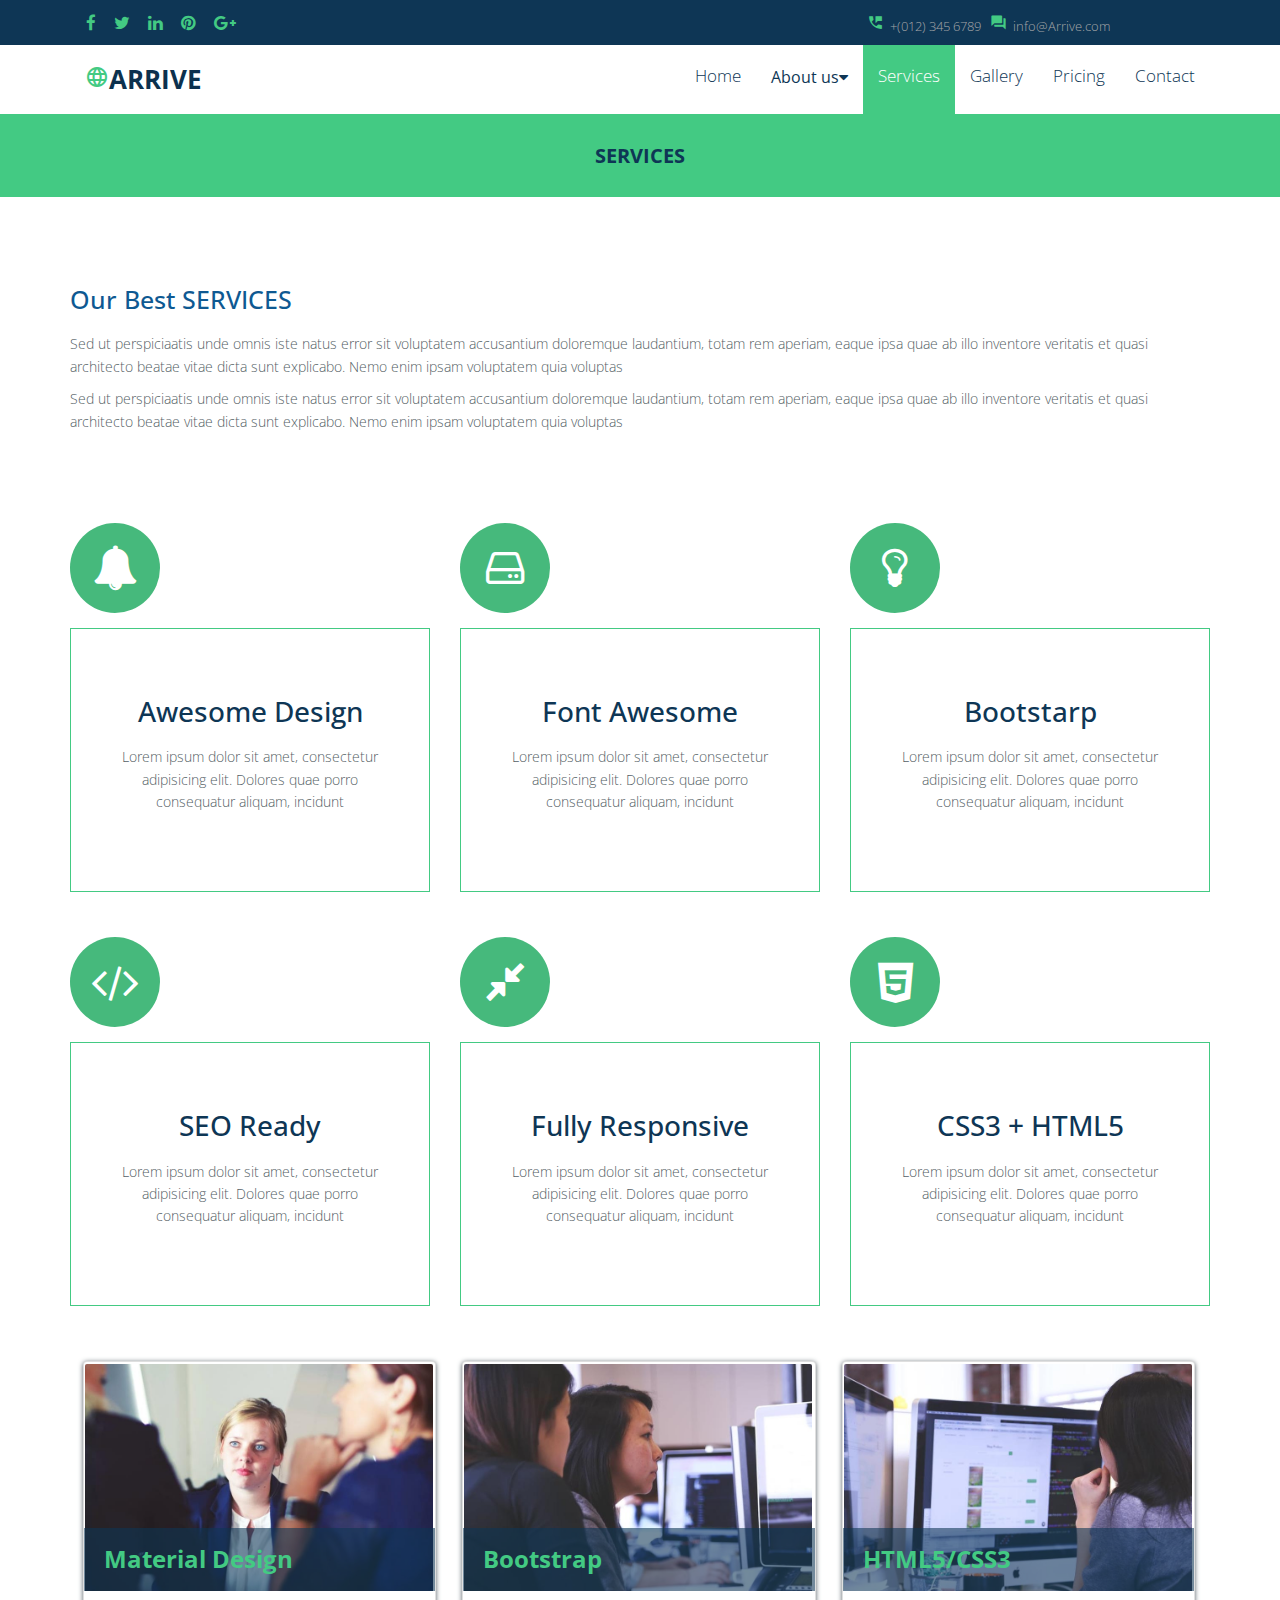
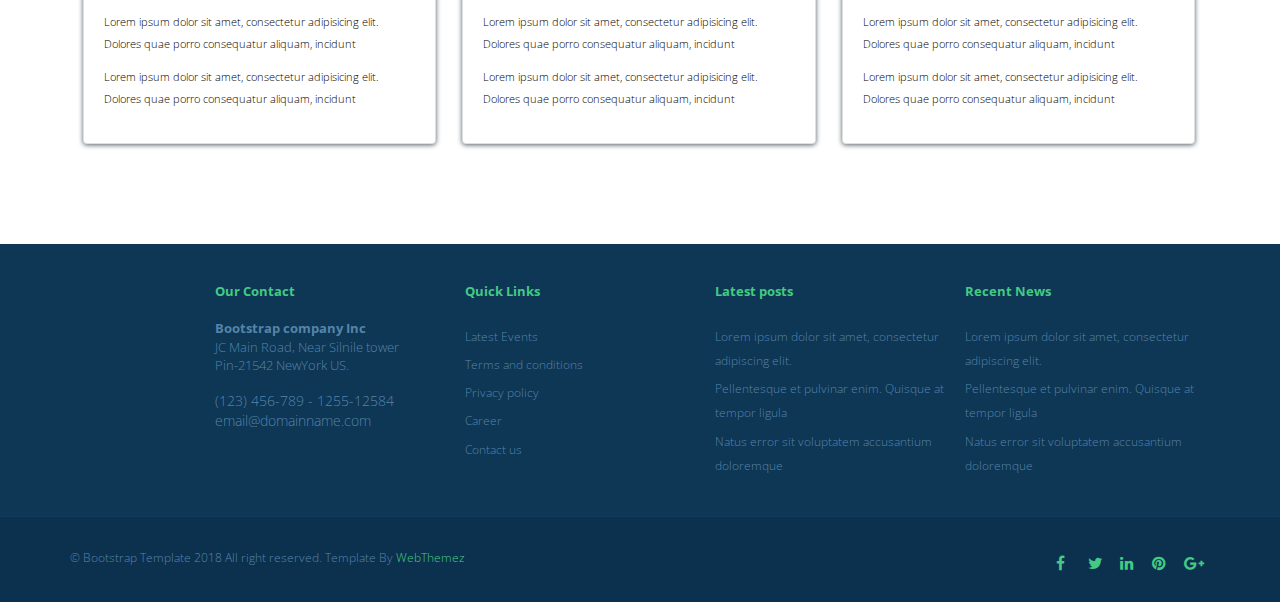
<file: services.html>
<!DOCTYPE html>
<html lang="en">

<head>
    <meta charset="utf-8">
    <title>Services </title>
    <meta name="viewport" content="width=device-width, initial-scale=1.0" />
    <meta name="description" content="" />
    <link href="https://fonts.googleapis.com/icon?family=Material+Icons" rel="stylesheet">
    <link rel="stylesheet" href="https://cdnjs.cloudflare.com/ajax/libs/font-awesome/4.7.0/css/font-awesome.min.css">
    <link rel="stylesheet" href="css/bootstrap.min.css" />
    <link rel="stylesheet" href="css/styles.css" />

    <link rel="stylesheet" href="css/service_style.css" />

</head>

<body>


    <!--Top Header/ started-->
    <header>

        <div class="topbar">
            <div class="container">
                <div class="topbar-wrapper">
                    <div class="icon-wrapper">
                        <a href="#"><i class="fa fa-facebook"></i></a>
                        <a href="#"><i class="fa fa-twitter"></i></a>
                        <a href="#"><i class="fa fa-linkedin"></i></a>
                        <a href="#"><i class="fa fa-pinterest"></i></a>
                        <a href="#"><i class="fa fa-google-plus"></i></a></div>
                    <div class="topbar-right">

                        <span><a class="material-icons">perm_phone_msg</a>+(012) 345 6789</span>
                        <span><a class="material-icons">question_answer</a>info@Arrive.com</span>
                    </div>
                </div>

            </div>
        </div>
    </header>
    <header>
        <div class="container">
            <div class="navbar">
                <a><i class="material-icons">language</i><strong>ARRIVE</a></strong>
                <div class="navbar-right">

                    <a href="index.html">Home</a>
                    <div class="dropdown">
                        <button class="dropbtn">About us<i class="fa fa-caret-down"></i>
                        </button>
                        <div class="dropdown-content">
                            <a href="about.html">Company</a>
                            <a href="#">Our Team</a>
                            <a href="#">News</a>
                            <a href="#">Investors</a>
                        </div>
                    </div>
                    <a class="active" href="services.html">Services</a>
                    <a href="gallery.html">Gallery</a>
                    <a href="pricing.html">Pricing</a>
                    <a href="contact.html">Contact</a>

                </div>
            </div>
        </div>
    </header>

    </section>
    <section id="banner">
        <div class="container">
            <div class="banner-wrapper">
                <h2 class="pageTitle">Services</h2>
            </div>
        </div>
        </div>
    </section>

    <section id="one" class="wrapper style1">
        <div class="container">
            <article class="s-content">
                <h2>Our Best SERVICES</h2>
                <p>Sed ut perspiciaatis unde omnis iste natus error sit voluptatem accusantium doloremque laudantium,
                    totam rem aperiam, eaque ipsa quae ab illo inventore veritatis et quasi architecto beatae vitae
                    dicta sunt explicabo. Nemo enim ipsam voluptatem quia voluptas</p>
                <p> Sed ut perspiciaatis unde omnis iste natus error sit voluptatem accusantium doloremque laudantium,
                    totam rem aperiam, eaque ipsa quae ab illo inventore veritatis et quasi architecto beatae vitae
                    dicta sunt explicabo. Nemo enim ipsam voluptatem quia voluptas
                </p>
            </article>

            <div class="m4u">
                <span class="m-icons"><i class="fa fa-bell"></i></span>
                <span class="m-icons"><i class="fa fa-hdd-o"></i></span>
                <span class="m-icons"><i class="fa fa-lightbulb-o"></i></span>
            </div>
            <div class="4u">
                <section class="special box">


                    <h3>Awesome Design</h3>

                    <p>Lorem ipsum dolor sit amet, consectetur adipisicing elit. Dolores quae porro consequatur aliquam,
                        incidunt</p>

                </section>


                <section class="special box">

                    <h3>Font Awesome</h3>

                    <p>Lorem ipsum dolor sit amet, consectetur adipisicing elit. Dolores quae porro consequatur aliquam,
                        incidunt</p>

                </section>

                <section class="special box">
                    <h3>Bootstarp</h3>

                    <p>Lorem ipsum dolor sit amet, consectetur adipisicing elit. Dolores quae porro consequatur aliquam,
                        incidunt</p>

                </section>
            </div>
            <div class="m4u">
                <span class="m-icons"><i class="fa fa-code"></i></span>
                <span class="m-icons"><i class="fa fa-compress"></i></span>
                <span class="m-icons"><i class="fa fa-html5"></i></span>
            </div>
            <div class="4u">
                <section class="special box">


                    <h3>SEO Ready</h3>

                    <p>Lorem ipsum dolor sit amet, consectetur adipisicing elit. Dolores quae porro consequatur aliquam,
                        incidunt</p>

                </section>


                <section class="special box">

                    <h3>Fully Responsive</h3>

                    <p>Lorem ipsum dolor sit amet, consectetur adipisicing elit. Dolores quae porro consequatur aliquam,
                        incidunt</p>

                </section>

                <section class="special box">
                    <h3>CSS3 + HTML5</h3>

                    <p>Lorem ipsum dolor sit amet, consectetur adipisicing elit. Dolores quae porro consequatur aliquam,
                        incidunt</p>

                </section>
            </div>

            <div class="card-wrapper">
                <div class="card">
                    <div class="card-image">
                        <img class="img-responsive" src="img/service1.jpg" alt="">
                        <span class="card-title">Material Design</span>
                    </div>
                    <div class="card-content">
                        <p>Lorem ipsum dolor sit amet, consectetur adipisicing elit. Dolores quae porro consequatur
                            aliquam, incidunt</p>
                        <p>Lorem ipsum dolor sit amet, consectetur adipisicing elit. Dolores quae porro consequatur
                            aliquam, incidunt</p>
                    </div>
                </div>
                <div class="card">

                    <div class="card-image">
                        <img class="img-responsive" src="img/service2.jpg" alt="">
                        <span class="card-title">Bootstrap</span>
                    </div>
                    <div class="card-content">
                        <p>Lorem ipsum dolor sit amet, consectetur adipisicing elit. Dolores quae porro consequatur
                            aliquam, incidunt</p>
                        <p>Lorem ipsum dolor sit amet, consectetur adipisicing elit. Dolores quae porro consequatur
                            aliquam, incidunt</p>
                    </div>
                </div>
                <div class="card">
                    <div class="card-image">
                        <img class="img-responsive" src="img/service3.jpg" alt="">
                        <span class="card-title">HTML5/CSS3</span>
                    </div>
                    <div class="card-content">
                        <p>Lorem ipsum dolor sit amet, consectetur adipisicing elit. Dolores quae porro consequatur
                            aliquam, incidunt</p>
                        <p>Lorem ipsum dolor sit amet, consectetur adipisicing elit. Dolores quae porro consequatur
                            aliquam, incidunt</p>
                    </div>
                </div>
            </div>
        </div>
        
    </section>


    <footer>
        <div class="container">
            <div class="footer-wrapper">
                <div class="footer-info">
                    <div class="widget">
                        <h5 class="widgetheading">Our Contact</h5>
                        <address>
                            <strong>Bootstrap company Inc</strong><br>
                            JC Main Road, Near Silnile tower<br>
                            Pin-21542 NewYork US.</address>
                        <p>
                            <i class="icon-phone"></i> (123) 456-789 - 1255-12584 <br>
                            <i class="icon-envelope-alt"></i> email@domainname.com
                        </p>
                    </div>

                </div>
                <div class="footer-info">
                    <div class="widget">
                        <h5 class="widgetheading">Quick Links</h5>
                        <ul class="footer-link">
                            <li><a href="#">Latest Events</a></li>
                            <li><a href="#">Terms and conditions</a></li>
                            <li><a href="#">Privacy policy</a></li>
                            <li><a href="#">Career</a></li>
                            <li><a href="#">Contact us</a></li>
                        </ul>
                    </div>
                </div>
                <div class="footer-info">
                    <div class="widget">
                        <h5 class="widgetheading">Latest posts</h5>
                        <ul class="footer-link">
                            <li><a href="#">Lorem ipsum dolor sit amet, consectetur adipiscing elit.</a></li>
                            <li><a href="#">Pellentesque et pulvinar enim. Quisque at tempor ligula</a></li>
                            <li><a href="#">Natus error sit voluptatem accusantium doloremque</a></li>
                        </ul>
                    </div>
                </div>
                <div class="footer-info">
                    <div class="widget">
                        <h5 class="widgetheading">Recent News</h5>

                        <ul class="footer-link">
                            <li><a href="#">Lorem ipsum dolor sit amet, consectetur adipiscing elit.</a></li>
                            <li><a href="#">Pellentesque et pulvinar enim. Quisque at tempor ligula</a></li>
                            <li><a href="#">Natus error sit voluptatem accusantium doloremque</a></li>
                        </ul>
                    </div>
                </div>
            </div>
        </div>

    </footer>
    <div id="sub-footer">
        <div class="container">
            <div class="sub-content">
                <div class="copyright">
                    <p>
                        <span>&copy; Bootstrap Template 2018 All right reserved. Template By </span><a
                            href="https://webthemez.com/responsive-website/" target="_blank">WebThemez</a>
                    </p>
                </div>
            </div>
            <div class="sub-content">
                <ul class="social-network">
                    <li><a href="#" title="Facebook"><i class="fa fa-facebook"></i></a></li>
                    <li><a href="#" title="Twitter"><i class="fa fa-twitter"></i></a></li>
                    <li><a href="#" title="Linkedin"><i class="fa fa-linkedin"></i></a></li>
                    <li><a href="#" title="Pinterest"><i class="fa fa-pinterest"></i></a></li>
                    <li><a href="#" title="Google plus"><i class="fa fa-google-plus"></i></a></li>
                </ul>
            </div>
        </div>
    </div>


</body>

</html>
</file>
<file: css/styles.css>
@import url('http://fonts.googleapis.com/css?family=Noto+Serif:400,400italic,700|Open+Sans:400,600,700'); 
body {
	font-family:'Open Sans', Arial, sans-serif;
	font-weight:300;
	line-height:1em;
	color:#656565;
	font-size: 1.4em;
  margin:0;
  position: relative;

}
p{
  font-size: 14px;
  margin: 0 0 10px;
}

strong{
  font-weight: bold;
}
a {
    color: #43ca83;
    text-decoration: none;
}
a:active {
	outline:0;
}

.clear {
	clear:both;
}

h1,h2{
	font-weight: 600;
	line-height:1.1em;
	color: #252525;
	margin-bottom: 20px;
	text-transform: uppercase;
}
h3, h4, h5, h6 {
	line-height:1.1em;
	color: #0e3655;
	margin-bottom: 20px;
}

.topbar {
   
    background-color: #0e3655;
    height: 45px;
  }
 .topbar-right{
   padding-right: 100px;
   color: #a3a5a7;
   font-size: 0.6em;
 }
.topbar .topbar-wrapper{
  display: flex;
  justify-content: space-between;
 

}
.icon-wrapper{
  padding: 10px;
}
.icon-wrapper a i{
  color: #43ca83;
 
}
  
  .topbar a {

    text-align: center;
    padding: 14px 6px;
    text-decoration: none;
    font-size: 17px;
  }
  
  .topbar a:hover {
    
color: #17677e;
  }
  
  .navbar {
    margin: auto;
    background-color: white;
    padding:0px;
    align-items: inherit;
  }
  .navbar strong{
    font-size: 26px;
    color: #0c314e;
  }
  .navbar .material-icons{
    color: #43ca83;
    
  }
  .navbar-right {
    
    display: flex;
    float: right;
   
  }
  .navbar a {
    float: left;
    color: #0e3655;
    padding: 20px 15px;
    text-decoration: none;
    font-size: 17px;
  }
  
  .navbar a:hover {
    
    color: black;
  }
  
  .navbar a.active {
    background-color: #43ca83;
    color:white ;
  }
  #banner {
    width: 100%;
    background: #43ca83;
    position: relative;
    margin: 0;
    padding: 0;
}

.Carousel{
  margin: 0px;
  padding: 0px;
  align-items: center;
}
.carousel-inner{
  position: relative;

}
.carousel-inner::after{
  content: "";
  position: absolute;
  top: 0;
  bottom: 0;
  left: 0;
  right: 0;
  background: rgba(46, 218, 123, 0.8);
}
.carousel-caption{
  Z-INDEX: 7;
    padding: 50px 0px;
    right: 45%;
    left: 5%;
 
}
.carousel-caption h3{
  font-size: 80px;
  text-align: center;
  color: white;
}
.carousel-caption p{
  font-size: 30px;
  text-align: center;
  color: white;
}

.content {
  float: left;
  font-size: 15px;
  width: 588px;
  padding-left: 15px;
  padding-right: 15px;
  
  }
.page
{
  
  margin: 0px auto;
  display: flex;
 
}
.page-wrapper{
  
  padding-left: 15px;
  padding-right: 15px;
}


.sidebar
{
  
    margin-top: 64px;
}
ul.b {
  list-style: none;
  margin-top: 30px;
    padding: 0; 
  }
  ul.b li{
    margin-bottom: 10px;
  }
ul.b li::before{
  margin-right: 10px;
  font-weight: 700;
  color: #43ca83;
  border: 1px solid;
  padding: 2px 8px;
  border-radius: 50%;
  height: 10px;
  content: ">"; 
  color: #43ca83;
   
}
.btn {
  margin-top: 20px;
  text-align: center;
  color: #FFFFFF;
  background: #43ca83;
  border-color: #43ca83;
  width: 120px;
  border-radius: 0;
  display: inline-block;
  font-weight: 400;
  vertical-align: middle;
  padding: 6px 12px;
  font-size: 14px;
  line-height: 1.428571429;
  will-change: opacity, transform;
  transition: .3s ease-out;  
  
}
#content{
  position: relative;
  background: #ffffff;
  padding: 80px 0;
}
.line {
  width: 20%;
  height: 2px;
  background: #43ca83;
  margin: 0 auto;
  margin-bottom: 20px;
}
.container {
  margin: auto;
  max-width: 1170px;
  padding-left: 15px;
  padding-right: 15px;
  width: 100%;
   
}
.aligncenter {
  text-align: center;
}
section.special, article.special {
  text-align: center;
   
}

header p {
  color: #bbb;
  position: relative;
  margin: 0 0 1.5em 0;
}

header h2 + p {
  font-size: 1.25em;
  margin-top: -1em;
  line-height: 1.5em;
}

header h3 + p {
  font-size: 1.1em;
  margin-top: -0.85em;
  line-height: 1.5em;
}

header h4 + p,
header h5 + p,
header h6 + p {
  font-size: 0.9em;
  margin-top: -0.75em;
  line-height: 1.5em;
}

header.major {
  text-align: center;
  margin: 0 0 4em 0;
  
}

  header.major h2 {
    font-size: 2em;
  }

  header.major h2 + p {
    font-size: 1.5em;
    margin: -1em 0 2em 0;
  }



/* Box */

.box {
 
  border: solid 1px rgba(144, 144, 144, 0.25);
  margin-bottom: 2em;
  padding: 3em 2em;
 
}

  
/* Icon */

.m-icons {
  
}
.m-icons i{
  margin-bottom: 15px;
  color: #ffffff;
  width: 50px;
  text-align: center;
  background: #46b97c;
  width: 90px;
  height: 90px;
  line-height: 90px;
  border-radius: 50%;
  font-size: 2em;
}

/* Wrapper */

.wrapper {
  padding: 4em 0 4em 0;
  }

  .wrapper.style1 {
    background: #fff;
    color: #555f66;
   }
  
  .wrapper.style2 {
    background: #0e3655;
    color: #656565;
 
  }
  .wrapper.style3 {
    background: #f5f5f5;
    color: #656565;
   }
    
    .wrapper.style2 h2, .wrapper.style2 h3, .wrapper.style2 h4, .wrapper.style2 h5, .wrapper.style2 h6 {
      color: #ffffff;
    }

    .wrapper.style2 header p {
      color: #a3a5a7;
    }


      .\34 u {
        display: flex;
        column-gap: 30px;
             
    }
   
    section.special, article.special {
      text-align: center;
      
  }
  .box {
      border: solid 1px #43ca83;
      margin-bottom: 2em;
      padding: 3em 2em;
      
  }
  
  .card {
    width: 31%;
    position: relative;
    margin: 10px 13px;
    background-color: #fff;
    box-shadow: 0px 1px 5px 0px;
       
}
.card-wrapper{
  display: flex;
  flex-wrap: wrap;
 
}
  .card-image {
    position: relative;
    max-height: 60%;
    overflow: hidden;
}
  
  .card-image img {
    display: block;
    border-radius: 2px 2px 0 0;
    position: relative;
    left: 1px;
    top: 2px;
    width: 99%;
}
.img-responsive {
  display: block;
  max-width: 100%;
  height: auto;
}
.card-title
{
  font-size: 24px;
  color: #43ca83;
    position: absolute;
    bottom: 0;
    left: 0;
    padding: 20px;
    background: rgba(14, 54, 85, 0.58);
    font-weight: bold;
    width: 100%;
    margin: 0;
}
.card-content{
  max-height: 40%;
  padding: 20px;
  border-radius: 0 0 2px 2px;
  color: #000;
 }
.card-content p{
  font-size: 11px;
}


.major{
  padding: 0;
    border: 0;
    font-size: 100%;
    font: inherit;
    vertical-align: baseline;
    text-align: center;
    margin: 0 0 4em 0;
}
.content-2{
 
     padding-left: 15px;
 
}
.rightbar{
   width: 100%;
   padding-bottom: 80px;
}
.widget{
  font-size: 0.6em;
  color: #5584a9;
  line-height: 1.4;
}
.widgetheading{
  width: 100%;
  padding: 0;
  font-weight: bold;
  color: #43ca83;
  font-size: 1em;
}
footer {
  padding-top: 30px;
  padding-left: 200px;
  padding-right: 50px;  
  padding-bottom: 40px;
  background-color: #0e3655;
}
footer a {
	color: #43ca83;
}

footer a:hover {
	color: #43ca83;
}
.footer-info {
  width: 25%;
 
  margin-top: 10px;
}
.footer-link{
  max-width: 100%;

  font-size: 0.7em;
}

ul.footer-link {
    margin: 0;
    padding: 0;
    list-style: none;
    font-size: 1.5em;
    line-height: 1.2;
}
ul.footer-link li {
  margin: 0;
  padding: 2px 0 2px 0;
  list-style: none;
  
}
footer ul.footer-link li a {
  color: #5584a9;
  text-decoration: none;
  font-size: 0.6em;

}
footer ul.footer-link li a:hover {
  color: #43ca83;

}
.footer-wrapper{
  display: flex;
  flex-wrap: wrap;
}
#sub-footer{
	text-shadow:none;
	color: #dedede;
	padding-top:30px;
	background: #0c314e;
	border-top: 1px solid #133a58;
  height: 86px;
}


#sub-footer p{
	margin:0;
	padding:0;
  font-size: 12px;
}

#sub-footer span{
	color: #5584a9;
}

.copyright {
	text-align:left;
	font-size:12px;
}

#sub-footer ul.social-network {
	float:right;
  
}
ul.social-network li {
  display: inline;
  padding: 5px 0 0;
  width: 26px;
  display: inline-block;
  font-size: 0.7em;
  vertical-align: baseline;
}
.sub-content{
width:50%;
float:left;
}
.dropdown {
  position: relative;
  display: inline-block;
}
.dropbtn{
  padding:21px 15px;
  background-color: white;
  color: #0e3655;
  font-size: 16px;
  border: none;
  
}

.dropdown-content {
  display: none;
  position: absolute;
  background-color: #f9f9f9;
  z-index: 1;
  padding-left: 0;
  
 }

.dropdown-content a {
  
  color: black;
  padding-left: 10px;
  padding-right: 68px;
  padding-bottom: 5px;
  padding-top: 5px;
  text-decoration: none;
  width: 100%;
  display: block;
  font-size: 13px;
  text-transform: uppercase;
  
}

.dropdown:hover .dropdown-content {
  display: block;
}
.dropdown-content a:hover {
  background-color: #0e3655;
  color: white;
}
.scroll-top{
  position: fixed;
  bottom: 0;
  right: 8px;
  z-index: 9;
  padding: 8px;
  background-color: #4fce8a;
  height: 30px;
}
.scroll-top i{
  color: white;

}
</file>
<file: css/service_style.css>
.banner-wrapper{
    padding: 15px 0px;
  }
.pageTitle {
	color: #0e3655;
    padding: 15px 0;
    display: block;
    text-align: center;
    font-size: 0.9em;
    margin-bottom: 0;
    font-weight: 700;
}
.s-content{
margin: 0 0 4em 0;
}
.s-content h2{
  text-transform: none;
  font-size: 1.1em;
  color: #0e5992;
  font-weight: 500;
}
.m4u{
  display: flex;
  column-gap: 300px;
}
.fa-fa-bell {
  margin-bottom: 15px;
  color: #ffffff;
  width: 50px;
  text-align: center;
  background: #46b97c;
  width: 90px;
  height: 90px;
  border: 1px solid #46b97c;
  line-height: 90px;
  border-radius: 50%;
  font-size: 3em;
}
</file>
<file: css/pricing.css>
.p-content{
    margin: 0 0 2em 0;
}
.p-content h2{
    text-transform: none;
    font-size: 1.1em;
    color: #0e5992;
    font-weight: 500;
  }
.boxing{
display: flex;
column-gap: 30px;
}
.box-wrapping{

    margin-bottom: 2em;
    
}

.panel{
    background-color: #35c076;
    color: white;
    font-size: 3em;
    padding: 30px 166px;

}
.panel h3{
    color: #0e3655;
    margin-top: 13px;
    font-size: 21px;
    margin-bottom: 0;
}
.pricing-details{
    background-color: #e2e0e0;
    border-bottom: 1px solid #cfcfcf;
    padding: 30px;
}
.pricing-details p{
    font-size: 18px;
}
.price{
    color: #0e3655;
    font-weight: 600;
}
.panel-2{
    background-color: #0e3655;
}
.s-btn{
    margin: 20px;
    text-align: center;
    color: #FFFFFF;
    background: #43ca83;
    border-radius: 0;
    display: inline-block;
    font-weight: 400;
    padding: 6px 12px;
    font-size: 14px;
    line-height: 1.428571429;
  }
  .s-btn:hover{
      background-color: #35c076;
      color: white;
  }
</file>
<file: css/gallery.css>
.style3{
    background: #f5f5f5;
    color: #656565;
}
.img_pattern{
    list-style: none;
    text-align: center;
    padding-bottom: 50px;
   
}
.img_pattern:hover li a{
    color:#0b84e0 ;
}
.img_pattern li{
    display: inline-block;
    width: 100px;
}

.img_pattern li a{
    text-transform: uppercase;
    color:black;
     font-weight: 600; 
        font-size: 14px;

    }
.image-box{  
    position: relative;
    margin: auto;
    overflow: hidden;
    width: 540px;
    margin-bottom: 2em;
   }
.image-box img{
   
    max-width: 100%;
    transition: all 0.3s;
    display: block;
   
    height: auto;
    
    }
.image-box:hover img{
        transform: scale(1.1);
        
    }

.img-wrap{
    position: relative;
    overflow: hidden;
    
}

.img-content{
    background-color: white;
    text-align: center;
    padding:10px;
}
.img-content h6{
    font-weight: 700;
    margin-bottom: 0;
    font-size: 14px;
}

.icon-overlay{

  position: absolute;
  bottom: 0;
  left: 0;
  right: 0;
  transition: all 0.3s;
  background-color: black;
  overflow: hidden;
  width: 100%;
  height: 100%;
  opacity: 0.5;
  visibility: hidden;
}
.img-wrap:hover .icon-overlay {
    width: 100%;
    left: 0;    
    visibility: visible;
    transform: scale(1.1);
  }

.overlay-icon{
  left: 0;
  top:45%;
  text-align: center;
  color: white;
  font-size: 20px;
  position: absolute;
  overflow: hidden;
  width: 0;
  transition: .3s ease;
    
}
.img-wrap:hover .overlay-icon{
    width: 100%;
}
.overlay-icon i{
    background: #0e3655;
    width: 45px;
    height: 45px;
    padding-top: 13px;
    text-align: center;
    border-radius: 50%;
    font-size: 18px;
}
.overlay-icon:hover i{
    background:#46b97c ;
}
</file>
